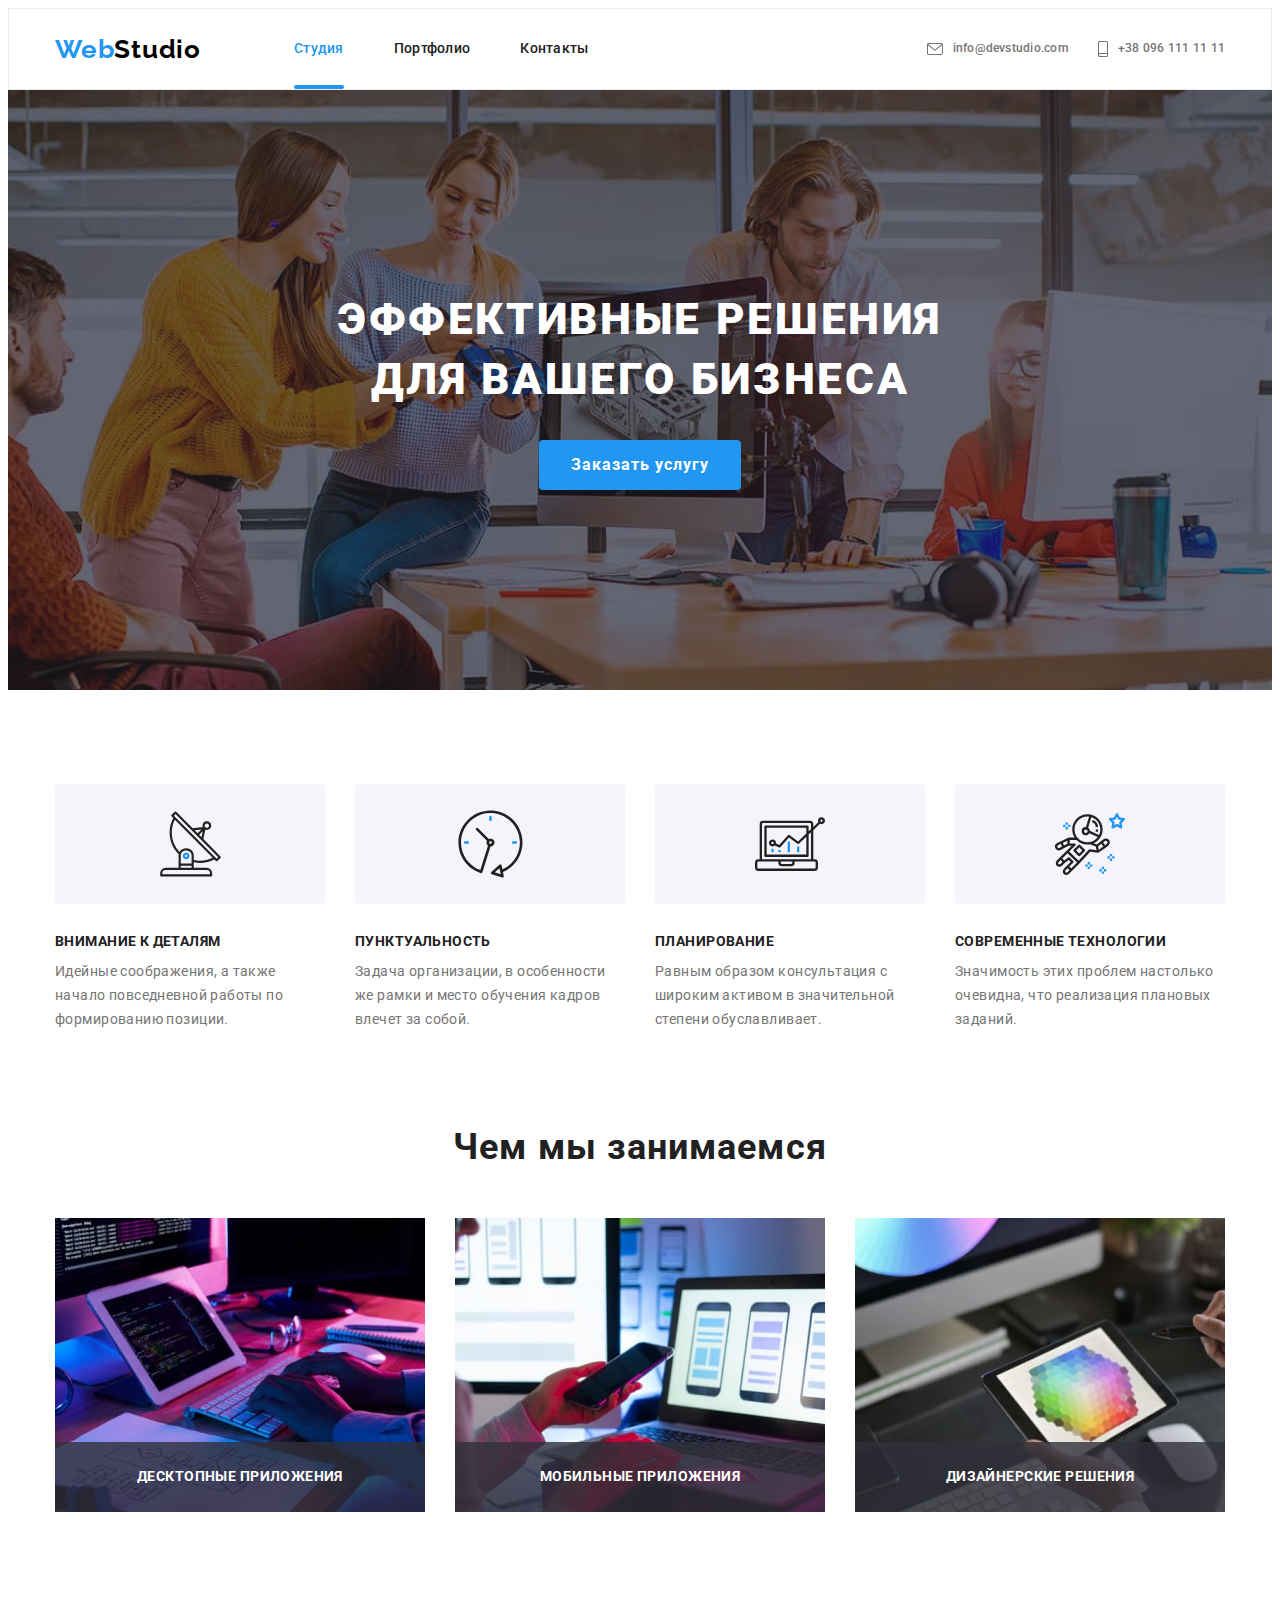
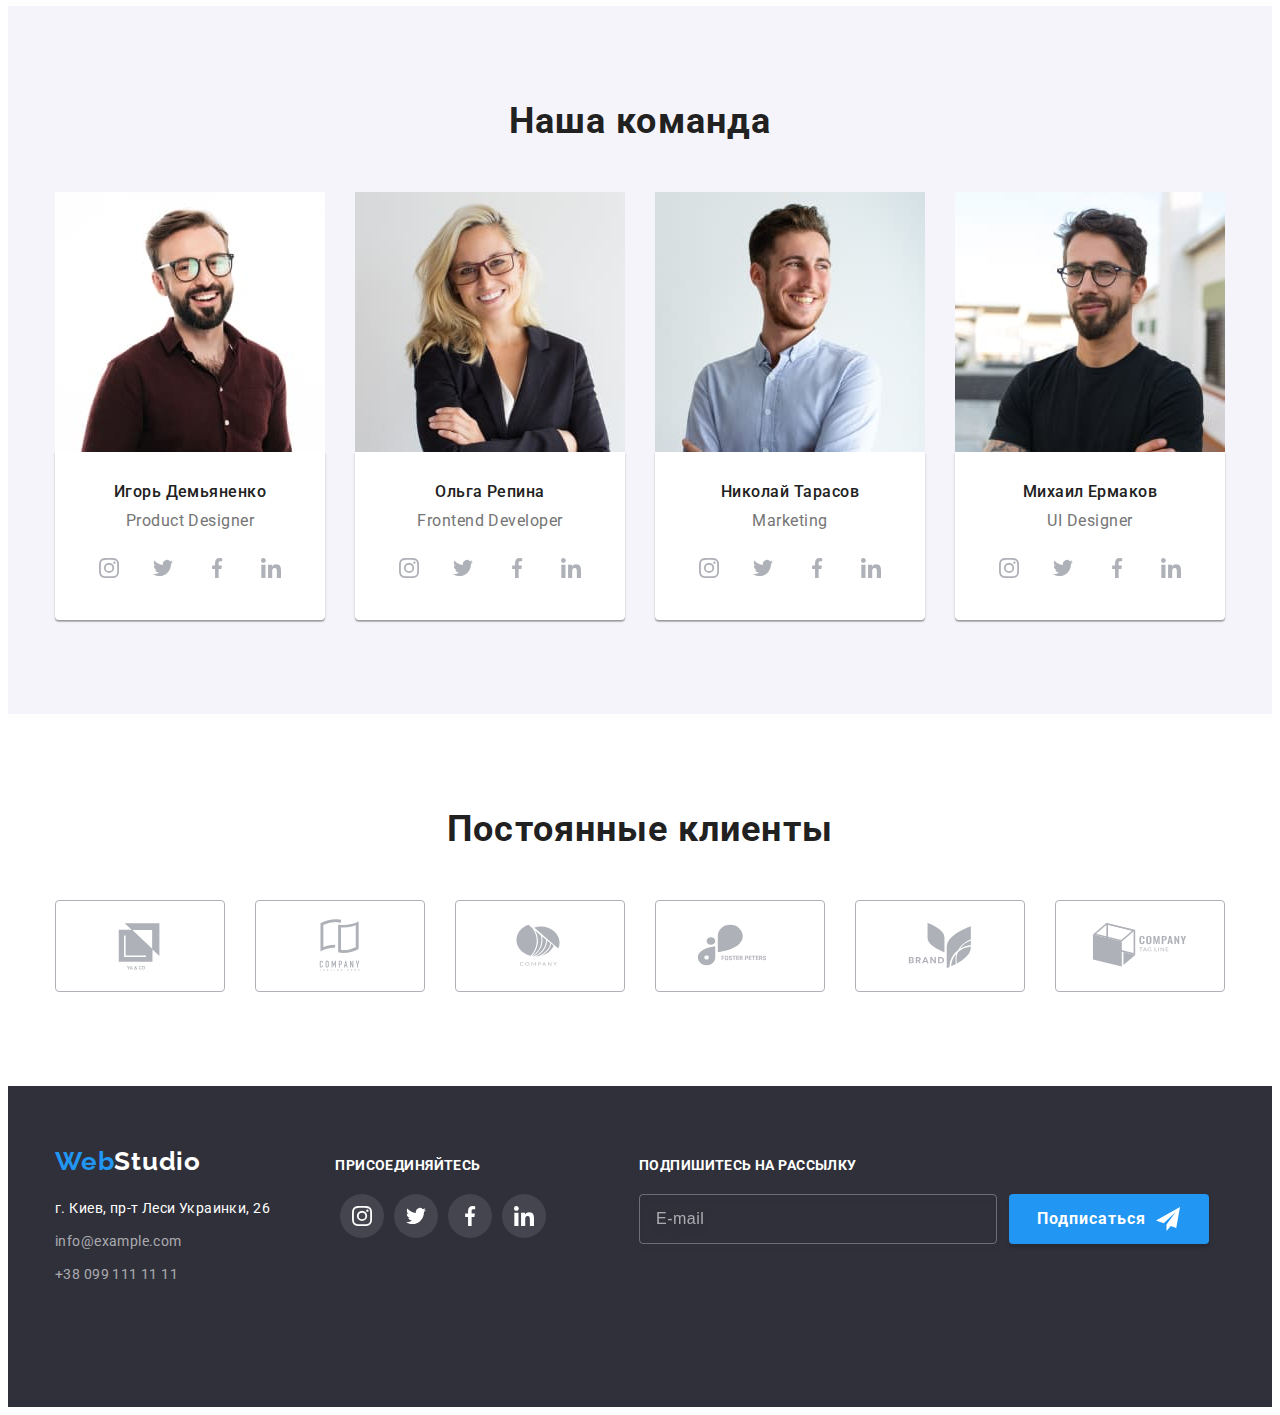
<file: index.html>
<!DOCTYPE html>
<html lang="ru">
    <head>
        <meta charset="UTF-8" />
        <meta http-equiv="X-UA-Compatible" content="IE=edge" />
        <meta name="viewport" content="width=device-width, initial-scale=1.0" />
        <link rel="preconnect" href="https://fonts.googleapis.com" />
        <link rel="preconnect" href="https://fonts.gstatic.com" crossorigin />
        <link
            href="https://fonts.googleapis.com/css2?family=Raleway:wght@700&family=Roboto:wght@400;500;700;900&display=swap"
            rel="stylesheet"
        />
        <title>Студия</title>
        <link
            rel="stylesheet"
            href="https://cdnjs.cloudflare.com/ajax/libs/modern-normalize/1.1.0/modern-normalize.min.css"
            integrity="sha512-wpPYUAdjBVSE4KJnH1VR1HeZfpl1ub8YT/NKx4PuQ5NmX2tKuGu6U/JRp5y+Y8XG2tV+wKQpNHVUX03MfMFn9Q=="
            crossorigin="anonymous"
            referrerpolicy="no-referrer"
        />

        <link rel="stylesheet" href="./css/main.min.css" />
    </head>

    <body>
        <header class="header">
            <div class="container main-nav">
                <nav class="nav">
                    <a class="nav__logo link" href="/"
                        >Web<span class="nav__desc">Studio</span></a
                    >
                    <ul class="nav__list list">
                        <li class="nav__item">
                            <a
                                href="./index.html"
                                class="nav__link link current"
                                >Студия</a
                            >
                        </li>
                        <li class="nav__item">
                            <a href="./portfolio.html" class="nav__link link"
                                >Портфолио</a
                            >
                        </li>
                        <li class="nav__item">
                            <a href="#" class="nav__link link">Контакты</a>
                        </li>
                    </ul>
                </nav>
                <ul class="connect list">
                    <li>
                        <a
                            class="connect__details link"
                            href="mailto:info@devstudio.com"
                        >
                            <svg class="connect__icon" width="16" height="12">
                                <use
                                    href="./images/icons.svg#icon-envelope"
                                ></use>
                            </svg>
                            info@devstudio.com
                        </a>
                    </li>
                    <li>
                        <a
                            class="connect__details tel link"
                            href="tel:+380961111111"
                        >
                            <svg class="connect__icon" width="10" height="16">
                                <use
                                    href="./images/icons.svg#icon-smartphone"
                                ></use>
                            </svg>
                            +38 096 111 11 11
                        </a>
                    </li>
                </ul>
                <button type="button" class="mob-menu-open">
                    <svg class="" width="40" height="40">
                        <use
                            href="./images/icons.svg#icon-menu-open"
                        ></use>
                    </svg>
                </button>
            </div>
            <div class="mob-menu is-hidden">
              <div class="mob-container">
                  <div class="section-top">
                      <button type="button" class="mob-menu-close">
                          <svg class="" width="40" height="40">
                              <use
                                  href="./images/icons.svg#icon-menu-open"
                              ></use>
                          </svg>
                      </button>
                      <ul class="mob-menu-list list">
                          <li class="mob-menu-item">
                              <a
                                  href="./index.html"
                                  class="mob-menu-link link current"
                                  >Студия</a
                              >
                          </li>
                          <li class="mob-menu-item">
                              <a
                                  href="./portfolio.html"
                                  class="mob-menu-link link"
                                  >Портфолио</a
                              >
                          </li>
                          <li class="mob-menu-item">
                              <a href="#" class="mob-menu-link link"
                                  >Контакты</a
                              >
                          </li>
                      </ul>
                  </div>
                  <div class="section-bottom">
                      <ul class="mob-connect list">
                          <li class="mob-tel">
                              <a
                                  class="mob-connect-tel link"
                                  href="tel:+380961111111"
                              >
                                  +38 096 111 11 11
                              </a>
                          </li>
                          <li class="mob-mailto">
                              <a
                                  class="mob-connect-mailto link"
                                  href="mailto:info@devstudio.com"
                              >
                                  info@devstudio.com
                              </a>
                          </li>
                      </ul>
                      <ul class="mob-soc list">
                          <li class="soc-item">
                              <a
                                  href=""
                                  class="soc-link link"
                                  rel="noopener nofollow norefferer"
                                  >Instagram</a
                              >
                          </li>
                          <li class="soc-item">
                              <a
                                  href=""
                                  class="soc-link link"
                                  rel="noopener nofollow norefferer"
                                  >Twitter</a
                              >
                          </li>
                          <li class="soc-item">
                              <a
                                  href=""
                                  class="soc-link link"
                                  rel="noopener nofollow norefferer"
                                  >Facebook</a
                              >
                          </li>
                          <li class="soc-item">
                              <a
                                  href=""
                                  class="soc-link link"
                                  rel="noopener nofollow norefferer"
                                  >Linkedln</a
                              >
                          </li>
                      </ul>
                  </div>
              </div>
            </div>
        </header>

        <main>
            <section class="hero">
                <div class="container">
                <h1 class="hero-title">
                    Эффективные решения <br />
                    для вашего бизнеса
                </h1>
                <button type="button" class="hero-btn" data-modal-open>
                    Заказать услугу
                </button>
            </div>
            </section>

            <section class="about section">
                <div class="container">
                    <h2 class="visually-hidden">Наши преимущества</h2>
                    <ul class="about-list list">
                        <li class="about-list__pic">
                            <div class="about-list__icon">
                                <svg width="65" height="70">
                                    <use
                                        href="./images/icons.svg#icon-antenna"
                                    ></use>
                                </svg>
                            </div>

                            <h3 class="about-list__topic">
                                Внимание к деталям
                            </h3>
                            <p class="about-list__title">
                                Идейные соображения, а также начало повседневной
                                работы по формированию позиции.
                            </p>
                        </li>
                        <li class="about-list__pic">
                            <div class="about-list__icon">
                                <svg width="67" height="70">
                                    <use
                                        href="./images/icons.svg#icon-clock"
                                    ></use>
                                </svg>
                            </div>
                            <h3 class="about-list__topic">Пунктуальность</h3>
                            <p class="about-list__title">
                                Задача организации, в особенности же рамки и
                                место обучения кадров влечет за собой.
                            </p>
                        </li>
                        <li class="about-list__pic">
                            <div class="about-list__icon">
                                <svg width="70" height="70">
                                    <use
                                        href="./images/icons.svg#icon-diagram"
                                    ></use>
                                </svg>
                            </div>
                            <h3 class="about-list__topic">Планирование</h3>
                            <p class="about-list__title">
                                Равным образом консультация с широким активом в
                                значительной степени обуславливает.
                            </p>
                        </li>
                        <li class="about-list__pic">
                            <div class="about-list__icon">
                                <svg width="70" height="70">
                                    <use
                                        href="./images/icons.svg#icon-astronaut"
                                    ></use>
                                </svg>
                            </div>
                            <h3 class="about-list__topic">
                                Современные технологии
                            </h3>
                            <p class="about-list__title">
                                Значимость этих проблем настолько очевидна, что
                                реализация плановых заданий.
                            </p>
                        </li>
                    </ul>
                </div>
            </section>

            <section class="picture section">
                <div class="container">
                    <h2 class="picture-title">Чем мы занимаемся</h2>
                    <ul class="picture-list list">
                        <li class="picture-list__item">
                            <img
                                src="./images/images_index/img-min.jpg"
                                alt="работа за компьютером"
                                width="370"
                            />
                            <p class="picture-list__text">
                                Десктопные приложения
                            </p>
                        </li>
                        <li class="picture-list__item">
                            <img
                                src="./images/images_index/img1-min.jpg"
                                alt="работа с мобильным телефоном за компьютером"
                                width="370"
                            />
                            <p class="picture-list__text">
                                Мобильные приложения
                            </p>
                        </li>
                        <li class="picture-list__item">
                            <img
                                src="./images/images_index/img2-min.jpg"
                                alt="работа с планшетом"
                                width="370"
                            />
                            <p class="picture-list__text">
                                Дизайнерские решения
                            </p>
                        </li>
                    </ul>
                </div>
            </section>

            <section class="team section">
                <div class="container">
                    <h2 class="team-title">Наша команда</h2>
                    <ul class="team-list list">
                        <li class="team-item">
                            <picture>
                                <source
                                    srcset="
                                        ./images/images_index/img-i-desc.jpg   1x,
                                        ./images/images_index/img-i-desc2x.jpg 2x
                                    "
                                    media="(min-width: 1200px)"
                                />
                                <source
                                    srcset="
                                        ./images/images_index/img-i-tablet.jpg   1x,
                                        ./images/images_index/img-i-tablet2x.jpg 2x
                                    "
                                    media="(min-width: 768px)"
                                />
                                <source
                                    srcset="
                                        ./images/images_index/img-i-mobile.jpg   1x,
                                        ./images/images_index/img-i-mobile2x.jpg 2x
                                    "
                                    media="(max-width: 767px)"
                                />
                                <img
                                    src="./images/images_index/img-i-desc.jpg"
                                    alt="Игорь Демьяненко"
                                    
                                />
                            </picture>
                            <div class="team-foto">
                                <h3 class="team-name">Игорь Демьяненко</h3>
                                <p class="team-prof" lang="en">
                                    Product Designer
                                </p>
                                <ul class="team-icon list">
                                    <li class="team-icon-big">
                                        <a href="" class="team-icon-link link">
                                            <svg
                                                class="team-icon-small"
                                                width="20"
                                                height="20"
                                            >
                                                <use
                                                    href="./images/icons.svg#icon-instagram"
                                                ></use>
                                            </svg>
                                        </a>
                                    </li>
                                    <li class="team-icon-big">
                                        <a href="" class="team-icon-link link">
                                            <svg
                                                class="team-icon-small"
                                                width="20"
                                                height="20"
                                            >
                                                <use
                                                    href="./images/icons.svg#icon-twitter"
                                                ></use>
                                            </svg>
                                        </a>
                                    </li>
                                    <li class="team-icon-big">
                                        <a href="" class="team-icon-link link">
                                            <svg
                                                class="team-icon-small"
                                                width="20"
                                                height="20"
                                            >
                                                <use
                                                    href="./images/icons.svg#icon-facebook"
                                                ></use>
                                            </svg>
                                        </a>
                                    </li>
                                    <li class="team-icon-big">
                                        <a href="" class="team-icon-link link">
                                            <svg
                                                class="team-icon-small"
                                                width="20"
                                                height="20"
                                            >
                                                <use
                                                    href="./images/icons.svg#icon-linkedin"
                                                ></use>
                                            </svg>
                                        </a>
                                    </li>
                                </ul>
                            </div>
                        </li>

                        <li class="team-item">
                            <picture>
                                <source
                                    srcset="
                                        ./images/images_index/img-o-desc.jpg   1x,
                                        ./images/images_index/img-o-desc2x.jpg 2x
                                    "
                                    media="(min-width: 1200px)"
                                />
                                <source
                                    srcset="
                                        ./images/images_index/img-o-tablet.jpg   1x,
                                        ./images/images_index/img-o-tablet2x.jpg 2x
                                    "
                                    media="(min-width: 768px)"
                                />
                                <source
                                    srcset="
                                        ./images/images_index/img-o-mobile.jpg   1x,
                                        ./images/images_index/img-o-mobile2x.jpg 2x
                                    "
                                    media="(max-width: 767px)"
                                />
                                <img
                                    src="./images/images_index/img-o-desc.jpg"
                                    alt="Ольга Репина"
                                    
                                />
                            </picture>

                            <div class="team-foto">
                                <h3 class="team-name">Ольга Репина</h3>
                                <p class="team-prof" lang="en">
                                    Frontend Developer
                                </p>
                                <ul class="team-icon list">
                                  <li class="team-icon-big">
                                      <a href="" class="team-icon-link link">
                                          <svg
                                              class="team-icon-small"
                                              width="20"
                                              height="20"
                                          >
                                              <use
                                                  href="./images/icons.svg#icon-instagram"
                                              ></use>
                                          </svg>
                                      </a>
                                  </li>
                                  <li class="team-icon-big">
                                      <a href="" class="team-icon-link link">
                                          <svg
                                              class="team-icon-small"
                                              width="20"
                                              height="20"
                                          >
                                              <use
                                                  href="./images/icons.svg#icon-twitter"
                                              ></use>
                                          </svg>
                                      </a>
                                  </li>
                                  <li class="team-icon-big">
                                      <a href="" class="team-icon-link link">
                                          <svg
                                              class="team-icon-small"
                                              width="20"
                                              height="20"
                                          >
                                              <use
                                                  href="./images/icons.svg#icon-facebook"
                                              ></use>
                                          </svg>
                                      </a>
                                  </li>
                                  <li class="team-icon-big">
                                      <a href="" class="team-icon-link link">
                                          <svg
                                              class="team-icon-small"
                                              width="20"
                                              height="20"
                                          >
                                              <use
                                                  href="./images/icons.svg#icon-linkedin"
                                              ></use>
                                          </svg>
                                      </a>
                                  </li>
                              </ul>
                            </div>
                        </li>
                        <li class="team-item">
                            <picture>
                                <source
                                    srcset="
                                        ./images/images_index/img-n-desc.jpg   1x,
                                        ./images/images_index/img-n-desc2x.jpg 2x
                                    "
                                    media="(min-width: 1200px)"
                                />
                                <source
                                    srcset="
                                        ./images/images_index/img-n-tablet.jpg   1x,
                                        ./images/images_index/img-n-tablet2x.jpg 2x
                                    "
                                    media="(min-width: 768px)"
                                />
                                <source
                                    srcset="
                                        ./images/images_index/img-n-mobile.jpg   1x,
                                        ./images/images_index/img-n-mobile2x.jpg 2x
                                    "
                                    media="(max-width: 767px)"
                                />
                                <img
                                    src="./images/images_index/img-n-desc.jpg"
                                    alt="Николай Тарасов"
                                    
                                />
                            </picture>

                            <div class="team-foto">
                                <h3 class="team-name">Николай Тарасов</h3>
                                <p class="team-prof" lang="en">Marketing</p>
                                <ul class="team-icon list">
                                  <li class="team-icon-big">
                                      <a href="" class="team-icon-link link">
                                          <svg
                                              class="team-icon-small"
                                              width="20"
                                              height="20"
                                          >
                                              <use
                                                  href="./images/icons.svg#icon-instagram"
                                              ></use>
                                          </svg>
                                      </a>
                                  </li>
                                  <li class="team-icon-big">
                                      <a href="" class="team-icon-link link">
                                          <svg
                                              class="team-icon-small"
                                              width="20"
                                              height="20"
                                          >
                                              <use
                                                  href="./images/icons.svg#icon-twitter"
                                              ></use>
                                          </svg>
                                      </a>
                                  </li>
                                  <li class="team-icon-big">
                                      <a href="" class="team-icon-link link">
                                          <svg
                                              class="team-icon-small"
                                              width="20"
                                              height="20"
                                          >
                                              <use
                                                  href="./images/icons.svg#icon-facebook"
                                              ></use>
                                          </svg>
                                      </a>
                                  </li>
                                  <li class="team-icon-big">
                                      <a href="" class="team-icon-link link">
                                          <svg
                                              class="team-icon-small"
                                              width="20"
                                              height="20"
                                          >
                                              <use
                                                  href="./images/icons.svg#icon-linkedin"
                                              ></use>
                                          </svg>
                                      </a>
                                  </li>
                              </ul>
                            </div>
                        </li>
                        <li class="team-item">
                            <picture>
                                <source
                                    srcset="
                                        ./images/images_index/img-m-desc.jpg   1x,
                                        ./images/images_index/img-m-desc2x.jpg 2x
                                    "
                                    media="(min-width: 1200px)"
                                />
                                <source
                                    srcset="
                                        ./images/images_index/img-m-tablet.jpg   1x,
                                        ./images/images_index/img-m-tablet2x.jpg 2x
                                    "
                                    media="(min-width: 768px)"
                                />
                                <source
                                    srcset="
                                        ./images/images_index/img-m-mobile.jpg   1x,
                                        ./images/images_index/img-m-mobile2x.jpg 2x
                                    "
                                    media="(max-width: 767px)"
                                />
                                <img
                                    src="./images/images_index/img-m-desc.jpg"
                                    alt="Михаил Ермаков"
                                    
                                />
                            </picture>

                            <div class="team-foto">
                                <h3 class="team-name">Михаил Ермаков</h3>
                                <p class="team-prof" lang="en">UI Designer</p>
                                <ul class="team-icon list">
                                  <li class="team-icon-big">
                                      <a href="" class="team-icon-link link">
                                          <svg
                                              class="team-icon-small"
                                              width="20"
                                              height="20"
                                          >
                                              <use
                                                  href="./images/icons.svg#icon-instagram"
                                              ></use>
                                          </svg>
                                      </a>
                                  </li>
                                  <li class="team-icon-big">
                                      <a href="" class="team-icon-link link">
                                          <svg
                                              class="team-icon-small"
                                              width="20"
                                              height="20"
                                          >
                                              <use
                                                  href="./images/icons.svg#icon-twitter"
                                              ></use>
                                          </svg>
                                      </a>
                                  </li>
                                  <li class="team-icon-big">
                                      <a href="" class="team-icon-link link">
                                          <svg
                                              class="team-icon-small"
                                              width="20"
                                              height="20"
                                          >
                                              <use
                                                  href="./images/icons.svg#icon-facebook"
                                              ></use>
                                          </svg>
                                      </a>
                                  </li>
                                  <li class="team-icon-big">
                                      <a href="" class="team-icon-link link">
                                          <svg
                                              class="team-icon-small"
                                              width="20"
                                              height="20"
                                          >
                                              <use
                                                  href="./images/icons.svg#icon-linkedin"
                                              ></use>
                                          </svg>
                                      </a>
                                  </li>
                              </ul>
                            </div>
                        </li>
                    </ul>
                </div>
            </section>

            <section class="regular">
                <div class="container">
                    <h2 class="team-title">Постоянные клиенты</h2>
                    <ul class="regular-list list">
                        <li class="clients">
                            <a href="" class="regular-icon-link link">
                                <svg
                                    class="team-icon-small"
                                    width="106"
                                    height="60"
                                >
                                    <use
                                        href="./images/icons.svg#icon-Logo1"
                                    ></use>
                                </svg>
                            </a>
                        </li>
                        <li class="clients">
                            <a href="" class="regular-icon-link link">
                                <svg
                                    class="team-icon-small"
                                    width="106"
                                    height="60"
                                >
                                    <use
                                        href="./images/icons.svg#icon-Logo2"
                                    ></use>
                                </svg>
                            </a>
                        </li>
                        <li class="clients">
                            <a href="" class="regular-icon-link link">
                                <svg
                                    class="team-icon-small"
                                    width="106"
                                    height="60"
                                >
                                    <use
                                        href="./images/icons.svg#icon-Logo3"
                                    ></use>
                                </svg>
                            </a>
                        </li>
                        <li class="clients">
                            <a href="" class="regular-icon-link link">
                                <svg
                                    class="team-icon-small"
                                    width="106"
                                    height="60"
                                >
                                    <use
                                        href="./images/icons.svg#icon-Logo4"
                                    ></use>
                                </svg>
                            </a>
                        </li>
                        <li class="clients">
                            <a href="" class="regular-icon-link link">
                                <svg
                                    class="team-icon-small"
                                    width="106"
                                    height="60"
                                >
                                    <use
                                        href="./images/icons.svg#icon-Logo5"
                                    ></use>
                                </svg>
                            </a>
                        </li>
                        <li class="clients">
                            <a href="" class="regular-icon-link link">
                                <svg
                                    class="team-icon-small"
                                    width="106"
                                    height="60"
                                >
                                    <use
                                        href="./images/icons.svg#icon-Logo6"
                                    ></use>
                                </svg>
                            </a>
                        </li>
                    </ul>
                </div>
            </section>
        </main>

        <footer class="footer">
            <div class="container">
                <div class="footer-tablet">
                    <div class="footer-contact">
                        <a class="footer-logo link" href="/"
                            >Web<span class="logo-white">Studio</span></a
                        >
                        <address id="контакты" class="footer-address">
                            <ul class="footer-list list">
                                <li>
                                    <a
                                        class="footer-map link"
                                        href="https://goo.gl/maps/TcgmR4wKd2KzDb7y6"
                                        target="_blank"
                                        rel="noopener nofollow noreferrer"
                                    >
                                        г. Киев, пр-т Леси Украинки, 26</a
                                    >
                                </li>
                                <li>
                                    <a
                                        class="footer-mailto link"
                                        href="mailto:info@example.com"
                                        >info@example.com</a
                                    >
                                </li>
                                <li>
                                    <a
                                        class="footer-tel link"
                                        href="tel:+380991111111"
                                        >+38 099 111 11 11</a
                                    >
                                </li>
                            </ul>
                        </address>
                    </div>
                    <div class="footer-slogan">
                        <h2 class="footer-topic">Присоединяйтесь</h2>
                        <ul class="footer-icon list">
                            <li class="footer-icon-big">
                                <a href="" class="footer-icon-link link">
                                    <svg
                                        class="footer-icon-small"
                                        width="20"
                                        height="20"
                                    >
                                        <use
                                            href="./images/icons.svg#icon-instagram"
                                        ></use>
                                    </svg>
                                </a>
                            </li>
                            <li class="footer-icon-big">
                                <a href="" class="footer-icon-link link">
                                    <svg
                                        class="footer-icon-small"
                                        width="20"
                                        height="20"
                                    >
                                        <use
                                            href="./images/icons.svg#icon-twitter"
                                        ></use>
                                    </svg>
                                </a>
                            </li>
                            <li class="footer-icon-big">
                                <a href="" class="footer-icon-link link">
                                    <svg
                                        class="footer-icon-small"
                                        width="20"
                                        height="20"
                                    >
                                        <use
                                            href="./images/icons.svg#icon-facebook"
                                        ></use>
                                    </svg>
                                </a>
                            </li>
                            <li class="footer-icon-big">
                                <a href="" class="footer-icon-link link">
                                    <svg
                                        class="footer-icon-small"
                                        width="20"
                                        height="20"
                                    >
                                        <use
                                            href="./images/icons.svg#icon-linkedin"
                                        ></use>
                                    </svg>
                                </a>
                            </li>
                        </ul>
                    </div>
                </div>
                <div class="footer-sign">
                    <h2 class="footer-topic">Подпишитесь на рассылку</h2>
                    <form class="footer-form">
                        <input type="email" name="mail" placeholder="E-mail" />
                        <button type="submit">
                            Подписаться
                            <svg class="icon-send" width="24" height="24">
                                <use
                                    href="./images/icons.svg#icon-icon-send"
                                ></use>
                            </svg>
                        </button>
                    </form>
                </div>
            </div>
        </footer>

        <div class="backdrop is-hidden" data-modal>
            <div class="modal">
                <form class="modal-form">
                    <p class="form-title">
                        Оставьте свои данные, мы вам перезвоним
                    </p>
                    <button class="close" data-modal-close>
                        <svg class="modal-close" width="11" height="11">
                            <use
                                href="./images/icons.svg#icon-close-black"
                            ></use>
                        </svg>
                    </button>

                    <div class="form-group">
                        <label for="name" class="form-label">Имя</label>
                        <input
                            type="text"
                            name="name"
                            id="name"
                            class="form-input"
                        />
                        <svg class="input-form" width="18" height="18">
                            <use
                                href="./images/icons.svg#icon-person-black"
                            ></use>
                        </svg>
                    </div>
                    <div class="form-group">
                        <label for="tel" class="form-label">Телефон</label>
                        <input
                            type="tel"
                            name="tel"
                            id="tel"
                            class="form-input"
                        />
                        <svg class="input-form" width="18" height="18">
                            <use
                                href="./images/icons.svg#icon-phone-black"
                            ></use>
                        </svg>
                    </div>
                    <div class="form-group">
                        <label for="mail" class="form-label">Почта</label>
                        <input
                            type="email"
                            name="mail"
                            id="mail"
                            class="form-input"
                        />
                        <svg class="input-form" width="18" height="18">
                            <use
                                href="./images/icons.svg#icon-email-black"
                            ></use>
                        </svg>
                    </div>

                    <div class="form-group">
                        <label for="comment" class="form-label"
                            >Комментарий</label
                        >
                        <textarea
                            class="comment"
                            name="comment"
                            id="comment"
                            rows="10"
                            placeholder="Введите текст"
                        ></textarea>
                    </div>

                    <div class="form-agreement">
                      <label class="form-agreement-label">
                        <input
                          class="checkbox visually-hidden"
                          type="checkbox"
                          name="user-agreement"
                          required
                        />
                        Соглашаюсь с рассылкой и принимаю&nbsp;
                        <a class="form-agreement-link" href="#">Условия договора</a>
                        <svg class="form-agreement-icon-check" width="16" height="15">
                          <use href="./images/icons.svg#icon-check"></use>
                        </svg>
                        <svg class="form-agreement-icon-checked" width="16" height="15">
                          <use href="./images/icons.svg#icon-checked"></use>
                        </svg>
                      </label>
</div>
                    <button class="hero-btn" type="submit" >Отправить</button>
                </form>
            </div>
        </div>

        <script src="./js/modal.js"></script>
        <script src="./js/mobile.js"></script>
    </body>
</html>
</file>
<file: css/main.min.css>
:root{--accent-color: #2196f3;--first-title-color: #212121;--second-title-color: #ffffff;--third-title-color: #757575;--foot-color: rgba(255, 255, 255, 0.6);--key-bgc-color: #2f303a;--timing-function: 250ms cubic-bezier(0.4, 0, 0.2, 1) }html{-webkit-box-sizing:border-box;box-sizing:border-box}*,*::after,*::before{-webkit-box-sizing:inherit;box-sizing:inherit}h1,h2,h3,h4,h5,h6,p{margin-top:0;margin-bottom:0}img{display:block;max-width:100%;height:auto}.list{list-style:none;padding:0;margin:0}.link{color:var(--first-title-color);text-decoration:none}body{font-family:"Roboto",sans-serif;font-size:14px;color:var(--first-title-color);background-color:var(--second-title-color);font-family:"Roboto",sans-serif}.portfolio-layer>img{width:100%}.visually-hidden{position:absolute;white-space:nowrap;width:1px;height:1px;overflow:hidden;border:0;padding:0;clip:rect(0 0 0 0);-webkit-clip-path:inset(50%);clip-path:inset(50%);margin:-1px}.container{width:100%;padding-left:15px;padding-right:15px;margin-left:auto;margin-right:auto}@media screen and (min-width: 480px){.container{width:480px}}@media screen and (min-width: 768px){.container{width:768px}}@media screen and (min-width: 1200px){.container{width:1200px}}.section{padding:60px 0px;max-width:1600px}@media screen and (min-width: 1200px){.section{padding:94px 0px}}.backdrop{position:fixed;left:0;top:0;width:100%;height:100%;background-color:rgba(0,0,0,.2);opacity:1;-webkit-transition:opacity var(--timing-function);transition:opacity var(--timing-function)}.backdrop.is-hidden{opacity:0;pointer-events:none}.modal{position:absolute;top:50%;left:50%;-webkit-transform:translate(-50%, -50%) scale(1);transform:translate(-50%, -50%) scale(1);-webkit-transition:-webkit-transform var(--timing-function);transition:-webkit-transform var(--timing-function);transition:transform var(--timing-function);transition:transform var(--timing-function), -webkit-transform var(--timing-function);min-width:528px;min-height:581px;background-color:var(--second-title-color);-webkit-box-shadow:0px 1px 3px rgba(0,0,0,.12),0px 1px 1px rgba(0,0,0,.14),0px 2px 1px rgba(0,0,0,.2);box-shadow:0px 1px 3px rgba(0,0,0,.12),0px 1px 1px rgba(0,0,0,.14),0px 2px 1px rgba(0,0,0,.2);border-radius:4px}.backdrop.is-hidden .modal{-webkit-transform:translate(-50%, -50%) scale(1.1);transform:translate(-50%, -50%) scale(1.1)}@media screen and (min-width: 480px){.modal{width:450px;min-height:609px}}@media screen and (min-width: 1200px){.modal{width:528px;min-height:581px}}.close{position:absolute;top:8px;right:8px;width:30px;height:30px;border-radius:50%;background:var(--second-title-color);border:1px solid rgba(0,0,0,.1)}.close:hover,.close:focus{fill:var(--accent-color)}.modal-close{color:#000}.modal-form{width:448px;margin-left:auto;margin-right:auto;padding-top:75px}@media screen and (min-width: 768px)and (max-width: 1199px){.modal-form{width:370px;padding-top:112px}}.form-group{position:relative;display:-webkit-box;display:-ms-flexbox;display:flex;-webkit-box-orient:vertical;-webkit-box-direction:normal;-ms-flex-direction:column;flex-direction:column}.form-group:not(:last-child){margin-bottom:20px}.form-group textarea::-webkit-input-placeholder{color:rgba(117,117,117,.5)}.form-group textarea::-moz-placeholder{color:rgba(117,117,117,.5)}.form-group textarea:-ms-input-placeholder{color:rgba(117,117,117,.5)}.form-group textarea::-ms-input-placeholder{color:rgba(117,117,117,.5)}.form-group textarea::placeholder{color:rgba(117,117,117,.5)}.form-title{position:absolute;left:41px;top:40px;margin:0;font-style:normal;font-weight:700;font-size:20px;line-height:1.15;letter-spacing:.03em;color:var(--first-title-color);text-align:center}.form-label{font-style:normal;font-weight:400;font-size:12px;line-height:1.17;letter-spacing:.01em;color:var(--third-title-color);margin-bottom:4px}.form-input{margin:0;padding:12px 42px;border:1px solid rgba(33,33,33,.2);border-radius:4px;-webkit-transition:outline-color var(--timing-function);transition:outline-color var(--timing-function)}.form-group:focus-within>.form-input{outline-color:var(--accent-color)}.input-form{position:absolute;bottom:12px;left:15px;-webkit-transition:fill var(--timing-function);transition:fill var(--timing-function)}.form-input:focus~.input-form{fill:var(--accent-color)}.modal-form input[type=checkbox]{width:15px;height:15px;margin-right:8px;margin-left:12px}.form-agreement-icon-check{position:absolute;left:0;top:50%;-webkit-transform:translateY(-50%);transform:translateY(-50%);opacity:1;-webkit-transition:opacity 250ms cubic-bezier(0.4, 0, 0.2, 1);transition:opacity 250ms cubic-bezier(0.4, 0, 0.2, 1)}.checkbox:checked~.form-agreement-icon-check{opacity:0}.form-agreement-icon-checked{position:absolute;left:0;top:50%;-webkit-transform:translateY(-50%);transform:translateY(-50%);opacity:0;-webkit-transition:opacity 250ms cubic-bezier(0.4, 0, 0.2, 1);transition:opacity 250ms cubic-bezier(0.4, 0, 0.2, 1)}.checkbox:checked~.form-agreement-icon-checked{opacity:1}.form-agreement{display:-webkit-box;display:-ms-flexbox;display:flex;-webkit-box-orient:vertical;-webkit-box-direction:normal;-ms-flex-direction:column;flex-direction:column;-webkit-box-align:center;-ms-flex-align:center;align-items:center}.form-agreement-label{position:relative;display:-webkit-box;display:-ms-flexbox;display:flex;-webkit-box-align:center;-ms-flex-align:center;align-items:center;font-weight:400;font-size:14px;margin-bottom:30px;padding-left:24px;line-height:1.71;letter-spacing:.03em;color:var(--third-title-color)}.form-agreement-link{color:var(--accent-color)}.contract{color:var(--accent-color)}.modal-form button[type=submit]{display:block;width:200px;height:50px;margin:0 auto 40px;font-style:normal;font-weight:700;font-size:16px;line-height:1.88;letter-spacing:.06em;color:var(--second-title-color);border:none;background-color:var(--accent-color);-webkit-box-shadow:0px 4px 4px rgba(0,0,0,.15);box-shadow:0px 4px 4px rgba(0,0,0,.15);border-radius:4px;-webkit-transition:background-color var(--timing-function);transition:background-color var(--timing-function)}.modal-form button[type=submit]:hover,.modal-form button[type=submit]:focus{background-color:#188ce8}.comment{padding:12px 16px;font-size:12px;line-height:1.67;letter-spacing:.01em;color:rgba(117,117,117,.5);max-width:448px;max-height:120px;border:1px solid rgba(33,33,33,.2);border-radius:4px;-webkit-transition:outline-color var(--timing-function);transition:outline-color var(--timing-function)}.form-group:focus-within>.comment{outline-color:var(--accent-color)}.regular{padding:60px 0px;margin-left:auto;margin-right:auto}@media screen and (min-width: 1200px){.regular{padding:94px 0px}}.regular-list{display:-webkit-box;display:-ms-flexbox;display:flex;-webkit-box-pack:center;-ms-flex-pack:center;justify-content:center;-ms-flex-wrap:wrap;flex-wrap:wrap;gap:30px}.regular-icon-link{display:-webkit-box;display:-ms-flexbox;display:flex;-webkit-box-align:center;-ms-flex-align:center;align-items:center;-webkit-box-pack:center;-ms-flex-pack:center;justify-content:center;border:1px solid #afb1b8;border-radius:4px;height:92px;fill:#afb1b8;-webkit-transition:border-color var(--timing-function),fill var(--timing-function),color var(--timing-function);transition:border-color var(--timing-function),fill var(--timing-function),color var(--timing-function)}.regular-icon-link:hover,.regular-icon-link:focus{border-color:var(--accent-color);color:var(--accent-color);fill:var(--accent-color)}.team-icon-small:hover,.team-icon-small:focus{fill:currentColor}.regular .team-title{margin-bottom:30px}@media screen and (min-width: 1200px){.regular .team-title{margin-bottom:50px}}@media screen and (max-width: 767px){.clients{width:calc((100% - 30px)/2)}}@media screen and (min-width: 768px){.clients{width:calc((100% - 60px)/3)}}@media screen and (min-width: 1200px){.clients{width:calc((100% - 150px)/6)}}.about{margin-left:auto;margin-right:auto}@media screen and (min-width: 480px){.about-list{width:450px}}@media screen and (min-width: 768px){.about-list{width:738px;display:-webkit-box;display:-ms-flexbox;display:flex;-ms-flex-wrap:wrap;flex-wrap:wrap;gap:30px}}@media screen and (min-width: 1200px){.about-list{width:1170px}}.about-list__icon{display:-webkit-box;display:-ms-flexbox;display:flex;-webkit-box-pack:center;-ms-flex-pack:center;justify-content:center;-webkit-box-align:center;-ms-flex-align:center;align-items:center;height:120px;background-color:#f5f4fa;border-radius:4px;margin-bottom:30px}.about-list__topic{font-weight:700;font-size:14px;line-height:1.14;letter-spacing:.03em;text-transform:uppercase;color:var(--first-title-color);margin-bottom:10px}@media screen and (max-width: 767px){.about-list__topic{text-align:center}}.about-list__title{width:270px;font-weight:400;font-size:14px;line-height:1.71;letter-spacing:.03em;color:var(--third-title-color);margin-top:0;margin-bottom:0}@media screen and (max-width: 1199px){.about-list__title{width:100%}}@media screen and (max-width: 767px){.about-list__pic{margin-bottom:30px;width:100%}}@media screen and (min-width: 768px){.about-list__pic{width:calc((100% - 30px)/2)}}@media screen and (min-width: 1200px){.about-list__pic{width:calc((100% - 90px)/4)}}.footer{background-color:var(--key-bgc-color);padding:60px 0px}.footer-contact{text-align:center;margin-bottom:60px}@media screen and (min-width: 768px){.footer-contact{margin-bottom:0}}.footer-address{font-style:normal}.footer-logo{display:block;margin-bottom:20px;font-family:"Raleway",sans-serif;font-weight:700;font-size:26px;line-height:1.19;letter-spacing:.03em;color:var(--accent-color)}.logo-white{color:var(--second-title-color)}.footer-map{display:block;margin-bottom:9px;font-weight:400;font-size:14px;line-height:1.71;letter-spacing:.03em;color:var(--second-title-color);-webkit-transition:color var(--timing-function);transition:color var(--timing-function)}.footer-mailto,.footer-tel{font-weight:400;font-size:14px;line-height:1.71;letter-spacing:.03em;color:var(--foot-color);-webkit-transition:color var(--timing-function);transition:color var(--timing-function)}.footer-mailto:hover,.footer-mailto:focus,.footer-tel:hover,.footer-tel:focus{color:var(--accent-color)}.footer-mailto{display:block;margin-bottom:9px}.footer-tel{display:block}.footer-topic{font-weight:700;font-size:14px;line-height:1.14;letter-spacing:.03em;text-transform:uppercase;color:var(--second-title-color);margin-bottom:20px;text-align:center}.footer-icon{display:-webkit-box;display:-ms-flexbox;display:flex;-webkit-box-pack:center;-ms-flex-pack:center;justify-content:center}.footer-tablet{margin-bottom:60px}@media screen and (min-width: 768px){.footer-tablet{display:-webkit-box;display:-ms-flexbox;display:flex;-ms-flex-pack:distribute;justify-content:space-around;-webkit-box-align:baseline;-ms-flex-align:baseline;align-items:baseline}}@media screen and (min-width: 1200px){.footer-tablet{-webkit-box-pack:justify;-ms-flex-pack:justify;justify-content:space-between;-webkit-box-align:baseline;-ms-flex-align:baseline;align-items:baseline}}.footer-icon-big:not(:last-child){margin-right:10px}.footer-icon-link{display:-webkit-box;display:-ms-flexbox;display:flex;-webkit-box-align:center;-ms-flex-align:center;align-items:center;-webkit-box-pack:center;-ms-flex-pack:center;justify-content:center;border-radius:50%;width:44px;height:44px;background-color:rgba(255,255,255,.1);-webkit-transition:background-color var(--timing-function);transition:background-color var(--timing-function)}.footer-icon-link:hover,.footer-icon-link:focus{background-color:var(--accent-color)}.footer-icon-small{fill:var(--second-title-color)}.footer-form{display:-webkit-box;display:-ms-flexbox;display:flex;-webkit-box-orient:vertical;-webkit-box-direction:normal;-ms-flex-direction:column;flex-direction:column;-webkit-box-align:center;-ms-flex-align:center;align-items:center}@media screen and (min-width: 1200px){.footer-form{-webkit-box-orient:horizontal;-webkit-box-direction:normal;-ms-flex-direction:row;flex-direction:row;-webkit-box-align:start;-ms-flex-align:start;align-items:flex-start;margin-left:93px;max-width:570px}}.footer-form input{max-width:450px;width:100%;height:50px;border:1px solid rgba(255,255,255,.3);-webkit-filter:drop-shadow(0px 4px 4px rgba(0, 0, 0, 0.15));filter:drop-shadow(0px 4px 4px rgba(0, 0, 0, 0.15));border-radius:4px;margin-bottom:20px;padding-left:16px;outline:rgba(0,0,0,0);color:var(--third-title-color);background:rgba(0,0,0,0)}.footer-form input::-webkit-input-placeholder{font-family:inherit;font-weight:400;font-size:16px;line-height:1.25;letter-spacing:.03em;color:rgba(255,255,255,.6)}.footer-form input::-moz-placeholder{font-family:inherit;font-weight:400;font-size:16px;line-height:1.25;letter-spacing:.03em;color:rgba(255,255,255,.6)}.footer-form input:-ms-input-placeholder{font-family:inherit;font-weight:400;font-size:16px;line-height:1.25;letter-spacing:.03em;color:rgba(255,255,255,.6)}.footer-form input::-ms-input-placeholder{font-family:inherit;font-weight:400;font-size:16px;line-height:1.25;letter-spacing:.03em;color:rgba(255,255,255,.6)}.footer-form input::placeholder{font-family:inherit;font-weight:400;font-size:16px;line-height:1.25;letter-spacing:.03em;color:rgba(255,255,255,.6)}@media screen and (min-width: 1200px){.footer-form input{width:358px;margin-right:12px}}.footer-form button{display:-webkit-box;display:-ms-flexbox;display:flex;-webkit-box-align:center;-ms-flex-align:center;align-items:center;text-align:center;width:200px;height:50px;background-color:var(--accent-color);-webkit-box-shadow:0px 4px 4px rgba(0,0,0,.15);box-shadow:0px 4px 4px rgba(0,0,0,.15);border-radius:4px;font-family:inherit;font-weight:700;font-size:16px;line-height:1.88;letter-spacing:.06em;padding:10px 28px;color:var(--second-title-color);border:none;cursor:pointer;-webkit-transition:background-color var(--timing-function);transition:background-color var(--timing-function)}.footer-form button:hover,.footer-form button:focus{background-color:#188ce8}.icon-send{margin-left:10px;fill:var(--second-title-color)}@media screen and (min-width: 1200px){.footer .container{display:-webkit-box;display:-ms-flexbox;display:flex;-webkit-box-align:baseline;-ms-flex-align:baseline;align-items:baseline}.footer-sign .footer-topic{text-align:left;padding-left:93px}.footer-icon{margin-left:70px}.footer-contact{text-align:left}}.header{border-bottom:1px solid #ececec}@media screen and (max-width: 767px){.header{padding-top:16px;padding-bottom:16px}}.main-nav{-webkit-box-pack:justify;-ms-flex-pack:justify;justify-content:space-between;padding-left:15px;padding-right:15px}@media screen and (max-width: 767px){.main-nav{max-width:767px}}.nav,.main-nav{display:-webkit-box;display:-ms-flexbox;display:flex;-webkit-box-align:center;-ms-flex-align:center;align-items:center}.nav__logo,.main-nav__logo{font-family:"Raleway",sans-serif;font-weight:700;font-size:26px;line-height:1.19;letter-spacing:.03em;color:var(--accent-color);margin-left:auto}.nav__desc,.main-nav__desc{color:#000}.nav__link,.main-nav__link{display:block;padding:32px 0px;font-weight:500;font-size:14px;line-height:1.14;letter-spacing:.02em;color:var(--first-title-color);-webkit-transition:color var(--timing-function);transition:color var(--timing-function)}@media screen and (min-width: 768px)and (max-width: 1199px){.nav__link,.main-nav__link{padding:24px 0px}}.nav__list{display:-webkit-box;display:-ms-flexbox;display:flex;margin-left:93px;margin-right:305px}@media screen and (max-width: 767px){.nav__list{display:none}}@media screen and (min-width: 768px)and (max-width: 1199px){.nav__list{margin:0px 76px}}.connect{display:-webkit-box;display:-ms-flexbox;display:flex;-webkit-box-align:center;-ms-flex-align:center;align-items:center}@media screen and (max-width: 767px){.connect{display:none}}@media screen and (min-width: 768px)and (max-width: 1199px){.connect{-webkit-box-orient:vertical;-webkit-box-direction:normal;-ms-flex-direction:column;flex-direction:column;-webkit-box-align:start;-ms-flex-align:start;align-items:flex-start;-webkit-box-pack:space-evenly;-ms-flex-pack:space-evenly;justify-content:space-evenly}}.connect__icon{margin-right:10px;fill:currentColor}.connect__details{display:-webkit-box;display:-ms-flexbox;display:flex;-webkit-box-align:center;-ms-flex-align:center;align-items:center}.connect__details{font-weight:500;font-size:12px;line-height:1.14;letter-spacing:.02em;color:var(--third-title-color);padding-top:32px;padding-bottom:32px;margin-right:30px;-webkit-transition:color var(--timing-function);transition:color var(--timing-function)}.connect__details:hover,.connect__details:focus{color:var(--accent-color)}@media screen and (min-width: 768px)and (max-width: 1199px){.connect__details{padding:0;margin:0}}.current{color:var(--accent-color);position:relative}.nav__link.current::after{content:"";display:block;width:100%;height:4px;border-radius:2px;background-color:var(--accent-color);position:absolute;bottom:0}.tel{margin-right:0px}@media screen and (min-width: 768px)and (max-width: 1199px){.tel{margin-top:10px}}.nav__link:hover,.nav__link:focus{color:var(--accent-color)}.nav__item:not(:last-child){margin-right:50px}.mob-menu-open,.mob-menu-close{padding:0;border:none;display:block;margin-left:auto;margin-right:10px;background-color:var(--second-title-color)}.mob-menu-open:hover,.mob-menu-open:focus,.mob-menu-close:hover,.mob-menu-close:focus{fill:var(--accent-color)}@media screen and (min-width: 768px){.mob-menu-open{display:none}}.mob-menu{position:fixed;top:0;left:0;background-color:#fff;width:100vw;height:100vh;padding:10px 15px 48px 40px;z-index:1}.mob-menu .mob-container{display:-webkit-box;display:-ms-flexbox;display:flex;-webkit-box-orient:vertical;-webkit-box-direction:normal;-ms-flex-direction:column;flex-direction:column;-webkit-box-pack:justify;-ms-flex-pack:justify;justify-content:space-between;height:100%;overflow-y:auto}.mob-menu.is-hidden{opacity:0;pointer-events:none}.mob-menu-list{margin-bottom:40px}.mob-menu-link{font-weight:500;font-size:40px;line-height:1.18;letter-spacing:.02em;color:var(--first-title-color)}.mob-menu-link.current{color:var(--accent-color)}.mob-menu-item:not(:last-child){margin-bottom:35px}.mob-connect-tel{display:block;font-weight:500;font-size:34px;line-height:1.1764705882;letter-spacing:.02em;color:var(--accent-color);margin-bottom:32px}.mob-mailto{margin-bottom:64px}.mob-connect-mailto{font-weight:500;font-size:24px;line-height:28px;letter-spacing:.02em;color:var(--third-title-color)}.soc-link{font-weight:500;font-size:18px;line-height:1.2222222222;letter-spacing:.02em;color:#2196f3}.mob-soc{display:-webkit-box;display:-ms-flexbox;display:flex;-ms-flex-wrap:wrap;flex-wrap:wrap}.soc-link{padding-right:10px}.mob-soc :not(:first-child){margin-left:10px}.mob-soc :not(:last-child){border-right:1px solid rgba(33,33,33,.2)}.hero{background-color:var(--key-bgc-color);max-width:1600px;text-align:center;padding:200px 0px;height:600px;margin-left:auto;margin-right:auto;margin-left:auto;background-size:cover;background-repeat:no-repeat;background-position:center;background-image:-webkit-gradient(linear, left top, right top, from(rgba(47, 48, 58, 0.4)), to(rgba(47, 48, 58, 0.4))),url("../images/images_index/hero/hero-1200.jpg");background-image:linear-gradient(to right, rgba(47, 48, 58, 0.4), rgba(47, 48, 58, 0.4)),url("../images/images_index/hero/hero-1200.jpg");background-repeat:no-repeat;background-size:cover;background-position:center}@media(min-device-pixel-ratio: 2),(-webkit-min-device-pixel-ratio: 2),(min-resolution: 192dpi),(min-resolution: 2dppx){.hero{background-image:-webkit-gradient(linear, left top, right top, from(rgba(47, 48, 58, 0.4)), to(rgba(47, 48, 58, 0.4))),url("../images/images_index/hero/hero-1200@2x.jpg");background-image:linear-gradient(to right, rgba(47, 48, 58, 0.4), rgba(47, 48, 58, 0.4)),url("../images/images_index/hero/hero-1200@2x.jpg")}}@media screen and (max-width: 768px){.hero{background-image:-webkit-gradient(linear, left top, right top, from(rgba(47, 48, 58, 0.4)), to(rgba(47, 48, 58, 0.4))),url("../images/images_index/hero/hero-768.jpg");background-image:linear-gradient(to right, rgba(47, 48, 58, 0.4), rgba(47, 48, 58, 0.4)),url("../images/images_index/hero/hero-768.jpg");padding:103px 0px;height:100%;max-width:100%}}@media screen and (max-width: 768px)and (min-device-pixel-ratio: 2),screen and (max-width: 768px)and (-webkit-min-device-pixel-ratio: 2),screen and (max-width: 768px)and (min-resolution: 192dpi),screen and (max-width: 768px)and (min-resolution: 2dppx){.hero{background-image:-webkit-gradient(linear, left top, right top, from(rgba(47, 48, 58, 0.4)), to(rgba(47, 48, 58, 0.4))),url("../images/images_index/hero/hero-768@2x.jpg");background-image:linear-gradient(to right, rgba(47, 48, 58, 0.4), rgba(47, 48, 58, 0.4)),url("../images/images_index/hero/hero-768@2x.jpg")}}@media screen and (max-width: 480px){.hero{background-image:-webkit-gradient(linear, left top, right top, from(rgba(47, 48, 58, 0.4)), to(rgba(47, 48, 58, 0.4))),url("../images/images_index/hero/hero-480.jpg");background-image:linear-gradient(to right, rgba(47, 48, 58, 0.4), rgba(47, 48, 58, 0.4)),url("../images/images_index/hero/hero-480.jpg");padding:118px 0px;max-height:100%;max-width:100%}}@media screen and (max-width: 480px)and (min-device-pixel-ratio: 2),screen and (max-width: 480px)and (-webkit-min-device-pixel-ratio: 2),screen and (max-width: 480px)and (min-resolution: 192dpi),screen and (max-width: 480px)and (min-resolution: 2dppx){.hero{background-image:-webkit-gradient(linear, left top, right top, from(rgba(47, 48, 58, 0.4)), to(rgba(47, 48, 58, 0.4))),url("../images/images_index/hero/hero-480@2x.jpg");background-image:linear-gradient(to right, rgba(47, 48, 58, 0.4), rgba(47, 48, 58, 0.4)),url("../images/images_index/hero/hero-480@2x.jpg")}}.hero-title{margin-bottom:30px;margin-left:auto;margin-right:auto;font-weight:900;font-size:18px;line-height:1.62;letter-spacing:.06em;text-transform:uppercase;color:var(--second-title-color)}@media screen and (min-width: 480px){.hero-title{font-size:26px;max-width:360px}}@media screen and (min-width: 1200px){.hero-title{font-size:44px;max-width:360px;line-height:1.36;max-width:696px;margin-left:auto;margin-right:auto}}.hero-btn{padding:10px 32px;border-radius:4px;font-family:inherit;font-weight:700;font-size:16px;line-height:1.88;-webkit-box-align:center;-ms-flex-align:center;align-items:center;letter-spacing:.06em;color:var(--second-title-color);background-color:var(--accent-color);border:none;cursor:pointer;-webkit-transition:background-color var(--timing-function) cubic-bezier(0.4, 0, 0.2, 1),color var(--timing-function) cubic-bezier(0.4, 0, 0.2, 1);transition:background-color var(--timing-function) cubic-bezier(0.4, 0, 0.2, 1),color var(--timing-function) cubic-bezier(0.4, 0, 0.2, 1)}.hero-btn:hover,.hero-btn:focus{background-color:#188ce8}@media screen and (min-width: 480px){.hero-btn{padding:10px 32px;font-size:16px;min-width:200px}}.picture{padding-top:0;margin-left:auto;margin-right:auto}@media screen and (max-width: 1199px){.picture{display:none}}.picture-title{font-weight:700;font-size:36px;line-height:1.17;text-align:center;letter-spacing:.03em;color:var(--first-title-color);margin-top:0px;margin-bottom:50px}.picture-list{display:-webkit-box;display:-ms-flexbox;display:flex;-webkit-box-pack:justify;-ms-flex-pack:justify;justify-content:space-between}.picture-list__item{position:relative}.picture-list__text{position:absolute;display:-webkit-box;display:-ms-flexbox;display:flex;-webkit-box-pack:center;-ms-flex-pack:center;justify-content:center;-webkit-box-align:center;-ms-flex-align:center;align-items:center;font-weight:700;font-size:14px;line-height:1.14;letter-spacing:.03em;text-transform:uppercase;color:var(--second-title-color);background:rgba(47,48,58,.8);width:100%;height:70px;bottom:0;left:0;margin:0}.btn{font-family:inherit;font-weight:500;font-size:16px;line-height:1.62;letter-spacing:.03em;color:var(--first-title-color);background:#f5f4fa;border:none;border-radius:4px;padding:6px 22px;cursor:pointer}.btn:hover,.btn:focus{color:var(--second-title-color);background-color:var(--accent-color);-webkit-box-shadow:0px 3px 1px rgba(0,0,0,.1),0px 1px 2px rgba(0,0,0,.08),0px 2px 2px rgba(0,0,0,.12);box-shadow:0px 3px 1px rgba(0,0,0,.1),0px 1px 2px rgba(0,0,0,.08),0px 2px 2px rgba(0,0,0,.12);-webkit-transition:color var(--timing-function),background-color var(--timing-function),-webkit-box-shadow var(--timing-function);transition:color var(--timing-function),background-color var(--timing-function),-webkit-box-shadow var(--timing-function);transition:color var(--timing-function),background-color var(--timing-function),box-shadow var(--timing-function);transition:color var(--timing-function),background-color var(--timing-function),box-shadow var(--timing-function),-webkit-box-shadow var(--timing-function)}.btn.current{color:#fff;background-color:#2196f3}.work-btn:not(:last-child){margin-right:8px}@media screen and (max-width: 768px){.work-btn:not(:last-child){margin-bottom:15px}}.portfolio-title{font-weight:700;font-size:18px;line-height:2;letter-spacing:.06em;color:var(--first-title-color);margin-bottom:4px}.portfolio-text{font-weight:400;font-size:16px;line-height:1.88;letter-spacing:.03em;color:var(--third-title-color);margin:0}.portfolio-list{display:-webkit-box;display:-ms-flexbox;display:flex;-ms-flex-wrap:wrap;flex-wrap:wrap;gap:30px}.portfolio-item{width:100%;height:auto;-webkit-transition:-webkit-box-shadow var(--timing-function);transition:-webkit-box-shadow var(--timing-function);transition:box-shadow var(--timing-function);transition:box-shadow var(--timing-function), -webkit-box-shadow var(--timing-function)}@media screen and (min-width: 768px){.portfolio-item{width:calc((100% - 30px)/2)}}@media screen and (min-width: 1200px){.portfolio-item{width:calc((100% - 60px)/3)}}.portfolio-item:nth-child(3n){margin-right:0}.portfolio-item:nth-last-child(-n+3){margin-bottom:0}.portfolio-item:hover,.portfolio-item:focus{-webkit-box-shadow:0px 1px 3px rgba(0,0,0,.12),0px 1px 1px rgba(0,0,0,.14),0px 2px 1px rgba(0,0,0,.2);box-shadow:0px 1px 3px rgba(0,0,0,.12),0px 1px 1px rgba(0,0,0,.14),0px 2px 1px rgba(0,0,0,.2)}.portfolio-layer{position:relative;overflow:hidden}.portfolio-layer-text{position:absolute;padding:63px 24px;font-size:18px;line-height:1.56;letter-spacing:.03em;color:var(--second-title-color);top:0;left:0;background-color:rgba(33,150,243,.9);width:100%;height:100%;-webkit-transform:translateY(100%);transform:translateY(100%);-webkit-transition:-webkit-transform 400ms ease;transition:-webkit-transform 400ms ease;transition:transform 400ms ease;transition:transform 400ms ease, -webkit-transform 400ms ease}.portfolio-link:hover .portfolio-layer-text,.portfolio-link:focus .portfolio-layer-text{-webkit-transform:translateY(0);transform:translateY(0)}.works-list{display:-webkit-box;display:-ms-flexbox;display:flex;-ms-flex-wrap:wrap;flex-wrap:wrap;margin-bottom:40px}@media screen and (min-width: 768px){.works-list{-webkit-box-pack:center;-ms-flex-pack:center;justify-content:center;margin-bottom:30px}}@media screen and (min-width: 1200px){.works-list{margin-bottom:50px}}.header{border:1px solid #ececec}.portfolio-subtitle{padding:20px 24px;border:1px solid #eee;border-top:none}.portfolio-link{display:-webkit-box;display:-ms-flexbox;display:flex;-webkit-box-orient:vertical;-webkit-box-direction:normal;-ms-flex-direction:column;flex-direction:column;height:100%}.portfolio-link>.long{-webkit-box-flex:1;-ms-flex-positive:1;flex-grow:1}.team{background:#f5f4fa;margin-left:auto;margin-right:auto}.team-title{font-weight:700;font-size:28px;line-height:1.18;text-align:center;letter-spacing:.03em;color:var(--first-title-color);margin-top:0;margin-bottom:30px}@media screen and (min-width: 1200px){.team-title{font-size:36px;line-height:1.17;margin-bottom:50px}}.team-name{font-weight:500;font-size:16px;line-height:1.19;text-align:center;letter-spacing:.03em;color:var(--first-title-color);padding:0;margin-top:0;margin-bottom:10px}.team-prof{font-weight:400;font-size:16px;line-height:1.19;text-align:center;letter-spacing:.03em;color:var(--third-title-color);padding:0;margin-bottom:16px}.team-list{-webkit-box-pack:justify;-ms-flex-pack:justify;justify-content:space-between}@media screen and (min-width: 768px){.team-list{display:-webkit-box;display:-ms-flexbox;display:flex;-ms-flex-wrap:wrap;flex-wrap:wrap;gap:30px}}@media screen and (max-width: 767px){.team-item{margin-bottom:30px}}@media screen and (min-width: 768px){.team-item{width:calc((100% - 30px)/2)}}@media screen and (min-width: 1200px){.team-item{width:calc((100% - 90px)/4)}}.team-foto{padding:30px 0px;background:var(--second-title-color);-webkit-box-shadow:0px 1px 3px rgba(0,0,0,.12),0px 1px 1px rgba(0,0,0,.14),0px 2px 1px rgba(0,0,0,.2);box-shadow:0px 1px 3px rgba(0,0,0,.12),0px 1px 1px rgba(0,0,0,.14),0px 2px 1px rgba(0,0,0,.2);border-radius:0px 0px 4px 4px}.team-icon{display:-webkit-box;display:-ms-flexbox;display:flex;-webkit-box-pack:center;-ms-flex-pack:center;justify-content:center}.team-icon-big:not(:last-child){margin-right:10px}.team-icon-link{display:-webkit-box;display:-ms-flexbox;display:flex;-webkit-box-align:center;-ms-flex-align:center;align-items:center;-webkit-box-pack:center;-ms-flex-pack:center;justify-content:center;border-radius:50%;width:44px;height:44px;fill:#afb1b8;color:var(--second-title-color);-webkit-transition:background-color var(--timing-function);transition:background-color var(--timing-function)}.team-icon-link:hover,.team-icon-link:focus{fill:var(--second-title-color);background-color:var(--accent-color)}.team-icon-small:hover,.team-icon-small:focus{fill:currentColor}.mob-tel{margin-bottom:32px;font-weight:500;font-size:34px;line-height:1.25;letter-spacing:.02em}.mob-mailto{font-weight:500;font-size:24px;line-height:1.17;letter-spacing:.02em}/*# sourceMappingURL=main.min.css.map */
</file>
